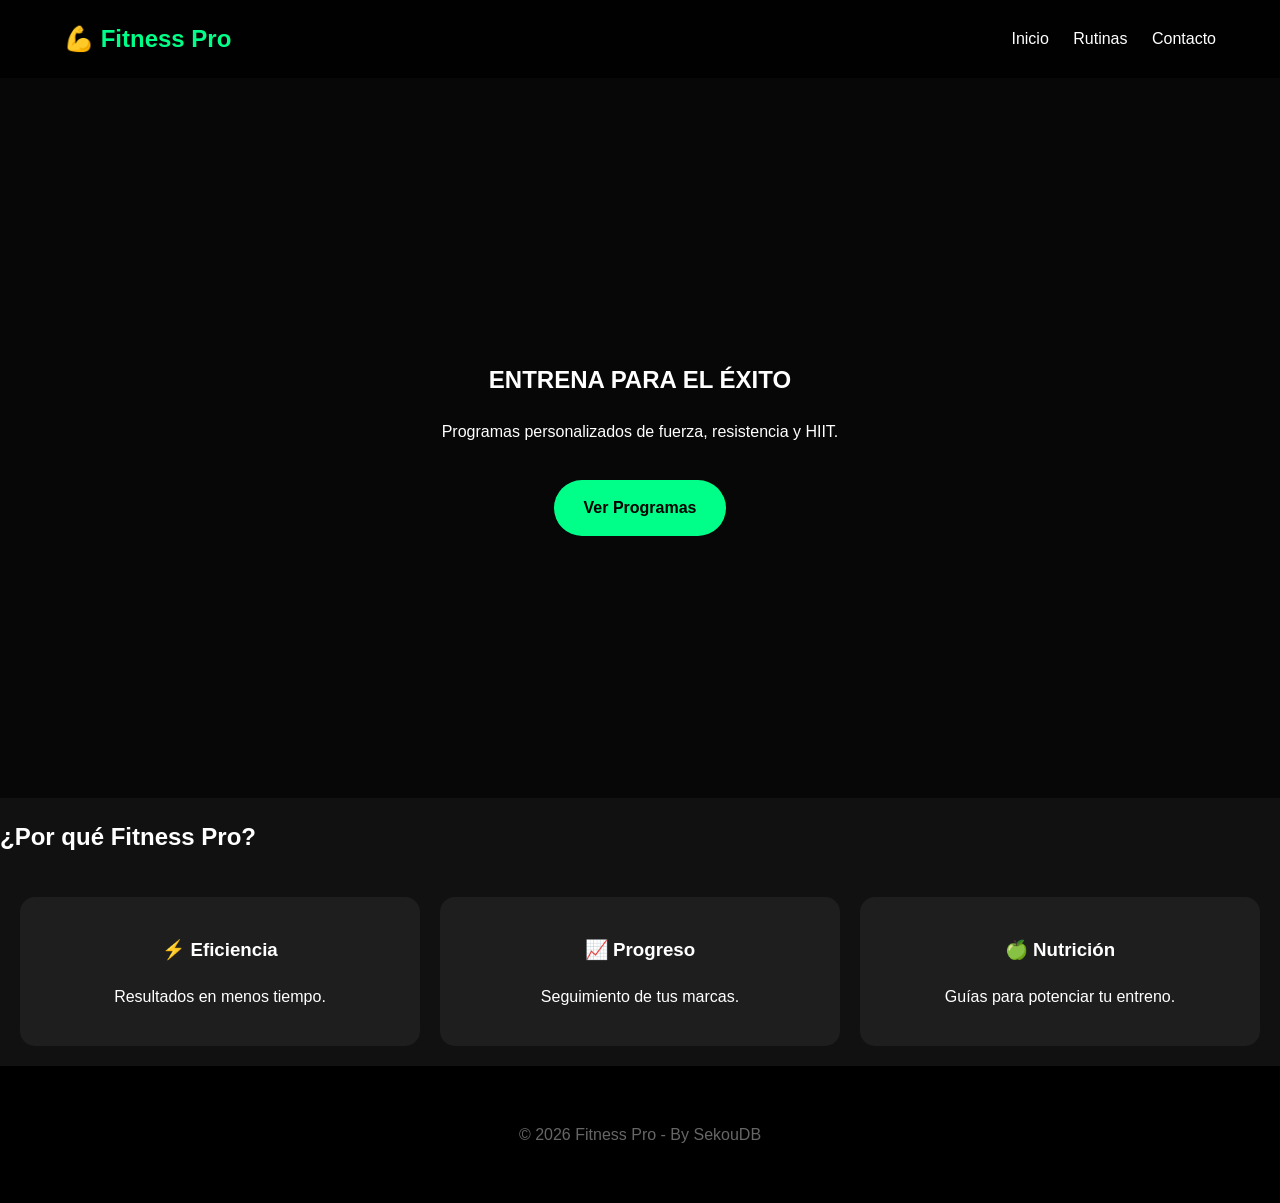
<file: index.html>
<!DOCTYPE html>
<html lang="es">

<head>
    <meta charset="UTF-8">
    <meta name="viewport" content="width=device-width, initial-scale=1.0">
    <title>Fitness Pro | Transforma tu Cuerpo</title>
    <link rel="stylesheet" href="style.css">
</head>
<div id="miModal" class="modal">
    <div class="modal-content">
        <span class="close" onclick="cerrarModal()">&times;</span>
        <div id="modal-body">
        </div>
        <button class="btn-cerrar" onclick="cerrarModal()">Entendido 💪</button>
    </div>
</div>

<body>
    <header>
        <div class="logo">💪 Fitness Pro</div>
        <nav>
            <a href="index.html">Inicio</a>
            <a href="rutinas.html">Rutinas</a>
            <a href="contacto.html">Contacto</a>
        </nav>
    </header>

    <section class="hero">
        <div class="hero-content">
            <h1>ENTRENA PARA EL ÉXITO</h1>
            <p>Programas personalizados de fuerza, resistencia y HIIT.</p>
            <a href="rutinas.html" class="btn-main">Ver Programas</a>
        </div>
    </section>

    <section id="features">
        <h2>¿Por qué Fitness Pro?</h2>
        <div class="container">
            <div class="feat-card">
                <h3>⚡ Eficiencia</h3>
                <p>Resultados en menos tiempo.</p>
            </div>
            <div class="feat-card">
                <h3>📈 Progreso</h3>
                <p>Seguimiento de tus marcas.</p>
            </div>
            <div class="feat-card">
                <h3>🍏 Nutrición</h3>
                <p>Guías para potenciar tu entreno.</p>
            </div>
        </div>
    </section>

    <footer>
        <p>© 2026 Fitness Pro - By SekouDB</p>
    </footer>
</body>

</html>
</file>
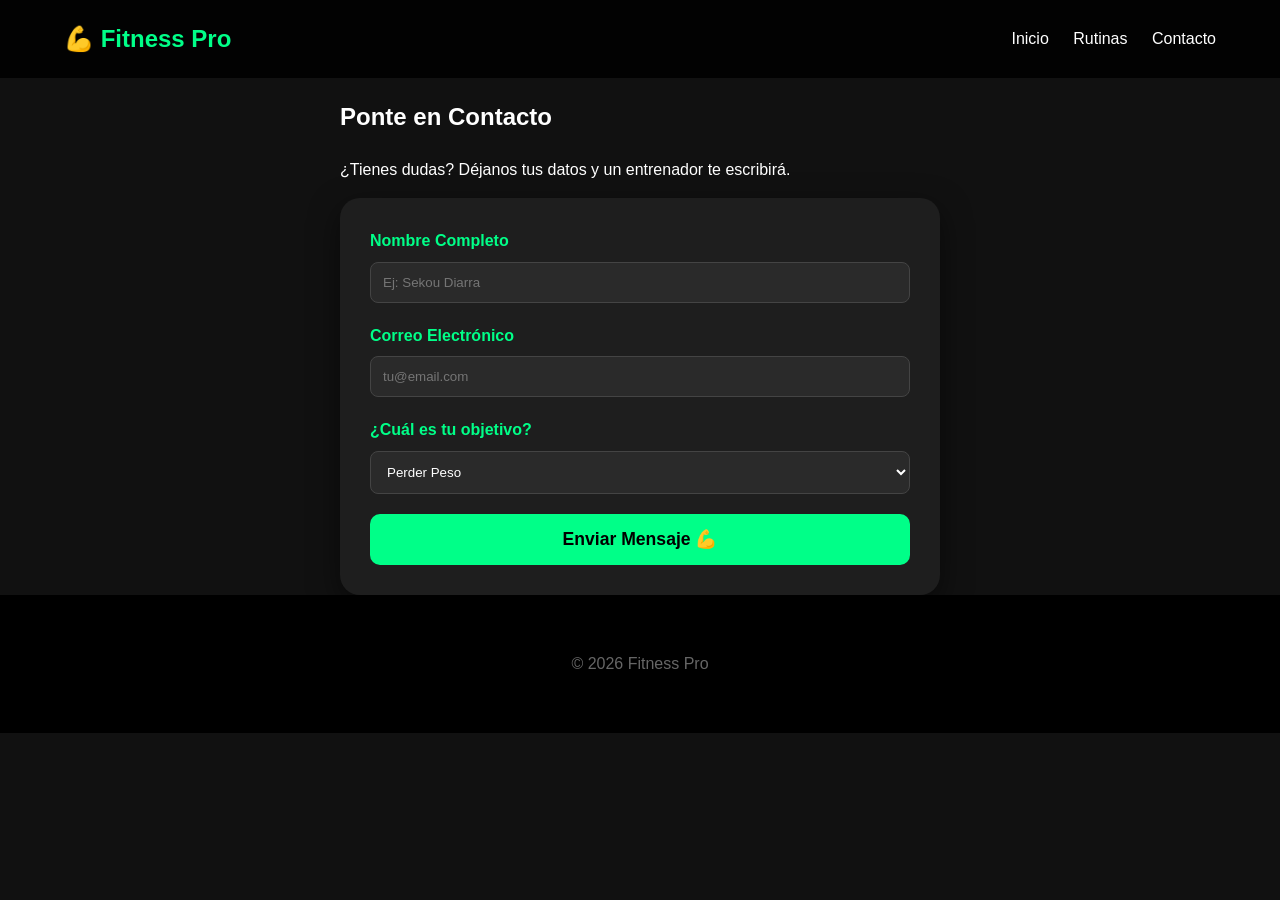
<file: contacto.html>
<!DOCTYPE html>
<html lang="es">
<head>
    <meta charset="UTF-8">
    <meta name="viewport" content="width=device-width, initial-scale=1.0">
    <title>Contacto | Fitness Pro</title>
    <link rel="stylesheet" href="style.css">
</head>
<div id="miModal" class="modal">
    <div class="modal-content">
        <span class="close" onclick="cerrarModal()">&times;</span>
        <div id="modal-body">
        </div>
        <button class="btn-cerrar" onclick="cerrarModal()">Entendido 💪</button>
    </div>
</div>
<body>
    <header>
        <div class="logo">💪 Fitness Pro</div>
        <nav>
            <a href="index.html">Inicio</a>
            <a href="rutinas.html">Rutinas</a>
            <a href="contacto.html">Contacto</a>
        </nav>
    </header>

    <section class="contacto-container">
        <h1>Ponte en Contacto</h1>
        <p>¿Tienes dudas? Déjanos tus datos y un entrenador te escribirá.</p>
        
        <div class="form-card">
            <div class="input-group">
                <label>Nombre Completo</label>
                <input type="text" id="nombre" placeholder="Ej: Sekou Diarra">
            </div>
            <div class="input-group">
                <label>Correo Electrónico</label>
                <input type="email" id="email" placeholder="tu@email.com">
            </div>
            <div class="input-group">
                <label>¿Cuál es tu objetivo?</label>
                <select id="objetivo">
                    <option value="perder_peso">Perder Peso</option>
                    <option value="ganar_musculo">Ganar Músculo</option>
                    <option value="resistencia">Mejorar Resistencia</option>
                </select>
            </div>
            <button class="btn-enviar" onclick="enviarFormulario()">Enviar Mensaje 💪</button>
        </div>
    </section>

    <div id="miModal" class="modal">
        <div class="modal-content">
            <span class="close" onclick="cerrarModal()">&times;</span>
            <div id="modal-body"></div>
            <button class="btn-cerrar" onclick="cerrarModal()">Cerrar</button>
        </div>
    </div>

    <footer><p>© 2026 Fitness Pro</p></footer>
    <script src="script.js"></script>
</body>
</html>
</file>
<file: style.css>
:root {
    --primary: #00ff88;
    --bg: #111;
    --card-bg: #1e1e1e;
}

body {
    margin: 0;
    font-family: 'Segoe UI', Tahoma, Geneva, Verdana, sans-serif;
    background: var(--bg);
    color: white;
    line-height: 1.6;
}

header {
    background: rgba(0, 0, 0, 0.9);
    padding: 20px 5%;
    display: flex;
    justify-content: space-between;
    align-items: center;
    position: sticky;
    top: 0;
    z-index: 1000;
}

.logo {
    font-size: 1.5rem;
    font-weight: bold;
    color: var(--primary);
}

nav a {
    color: white;
    text-decoration: none;
    margin-left: 20px;
    font-weight: 500;
    transition: 0.3s;
}

nav a:hover {
    color: var(--primary);
}

.hero {
    height: 80vh;
    background: linear-gradient(rgba(0, 0, 0, 0.6), rgba(0, 0, 0, 0.6)),
        url("https://images.unsplash.com/photo-1550345332-09e3ac987658") center/cover;
    display: flex;
    align-items: center;
    justify-content: center;
    text-align: center;
}

.btn-main {
    background: var(--primary);
    color: black;
    padding: 15px 30px;
    text-decoration: none;
    border-radius: 50px;
    font-weight: bold;
    display: inline-block;
    margin-top: 20px;
}

.container {
    display: grid;
    grid-template-columns: repeat(auto-fit, minmax(280px, 1fr));
    gap: 20px;
    padding: 20px;
}

.card,
.feat-card {
    background: var(--card-bg);
    padding: 20px;
    border-radius: 15px;
    text-align: center;
    transition: transform 0.3s;
}

.card:hover {
    transform: translateY(-10px);
    border: 1px solid var(--primary);
}

.card img {
    width: 100%;
    border-radius: 10px;
    margin-bottom: 15px;
}

button {
    background: transparent;
    border: 2px solid var(--primary);
    color: var(--primary);
    padding: 10px 20px;
    cursor: pointer;
    font-weight: bold;
    border-radius: 5px;
}

button:hover {
    background: var(--primary);
    color: black;
}

footer {
    text-align: center;
    padding: 40px;
    background: #000;
    color: #666;
}

/* Estilos del Modal */
.modal {
    display: none;
    /* Oculto por defecto */
    position: fixed;
    z-index: 2000;
    left: 0;
    top: 0;
    width: 100%;
    height: 100%;
    background-color: rgba(0, 0, 0, 0.8);
    backdrop-filter: blur(5px);
    /* Desenfoque de fondo */
}

.modal-content {
    background-color: #1e1e1e;
    margin: 15% auto;
    padding: 30px;
    border: 2px solid #00ff88;
    border-radius: 20px;
    width: 80%;
    max-width: 400px;
    text-align: center;
    box-shadow: 0 0 20px rgba(0, 255, 136, 0.3);
    animation: aparecer 0.3s ease-out;
}

@keyframes aparecer {
    from {
        transform: scale(0.7);
        opacity: 0;
    }

    to {
        transform: scale(1);
        opacity: 1;
    }
}

.close {
    color: #666;
    float: right;
    font-size: 28px;
    font-weight: bold;
    cursor: pointer;
}

.close:hover {
    color: #00ff88;
}

.btn-cerrar {
    margin-top: 20px;
    width: 100%;
}
.contacto-container {
    max-width: 600px;
    margin: 0 auto;
}

.form-card {
    background: #1e1e1e;
    padding: 30px;
    border-radius: 20px;
    text-align: left;
    box-shadow: 0 10px 30px rgba(0,0,0,0.5);
}

.input-group {
    margin-bottom: 20px;
}

.input-group label {
    display: block;
    margin-bottom: 8px;
    color: #00ff88;
    font-weight: bold;
}

.input-group input, .input-group select {
    width: 100%;
    padding: 12px;
    background: #2a2a2a;
    border: 1px solid #444;
    border-radius: 8px;
    color: white;
    box-sizing: border-box; /* Importante para que no se salga del borde */
}

.btn-enviar {
    width: 100%;
    background: #00ff88;
    color: black;
    font-size: 1.1rem;
    padding: 15px;
    border-radius: 10px;
    border: none;
    transition: 0.3s;
}

.btn-enviar:hover {
    background: #00cc6e;
    transform: scale(1.02);
}
</file>
